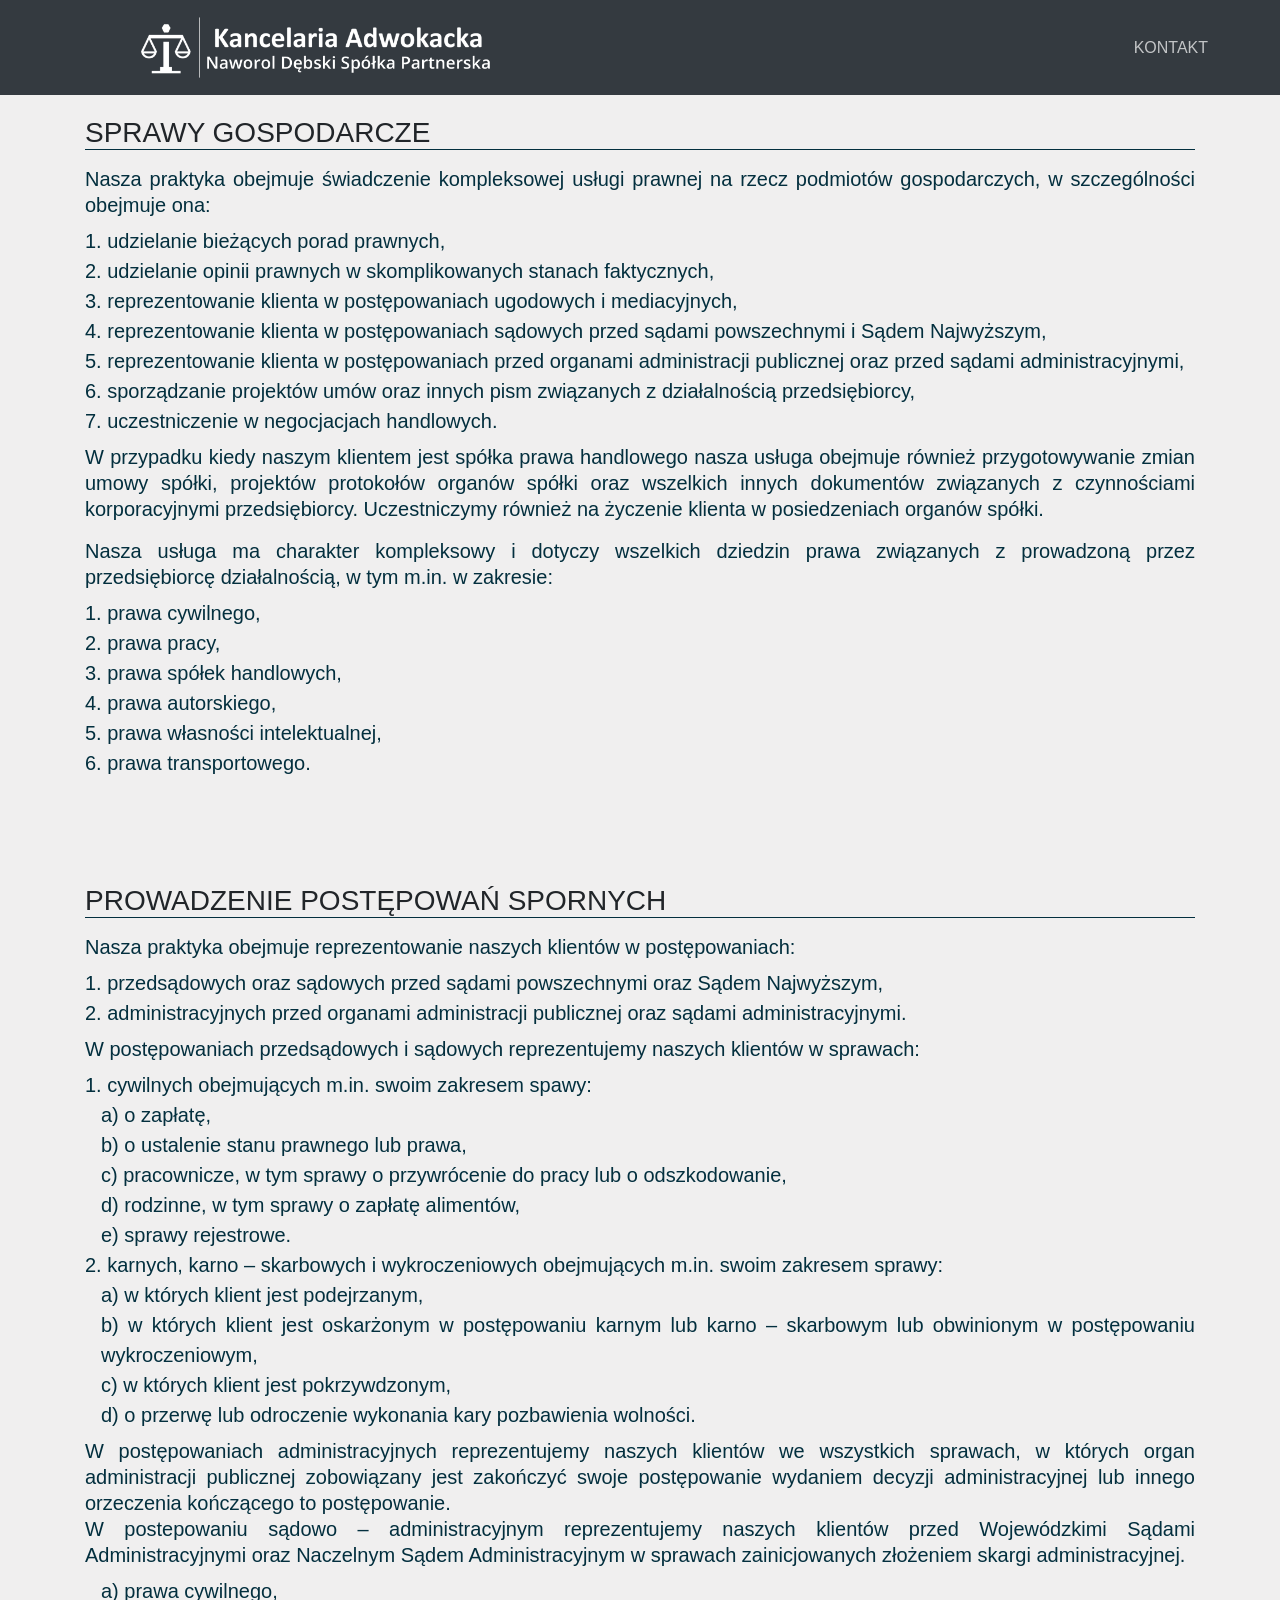
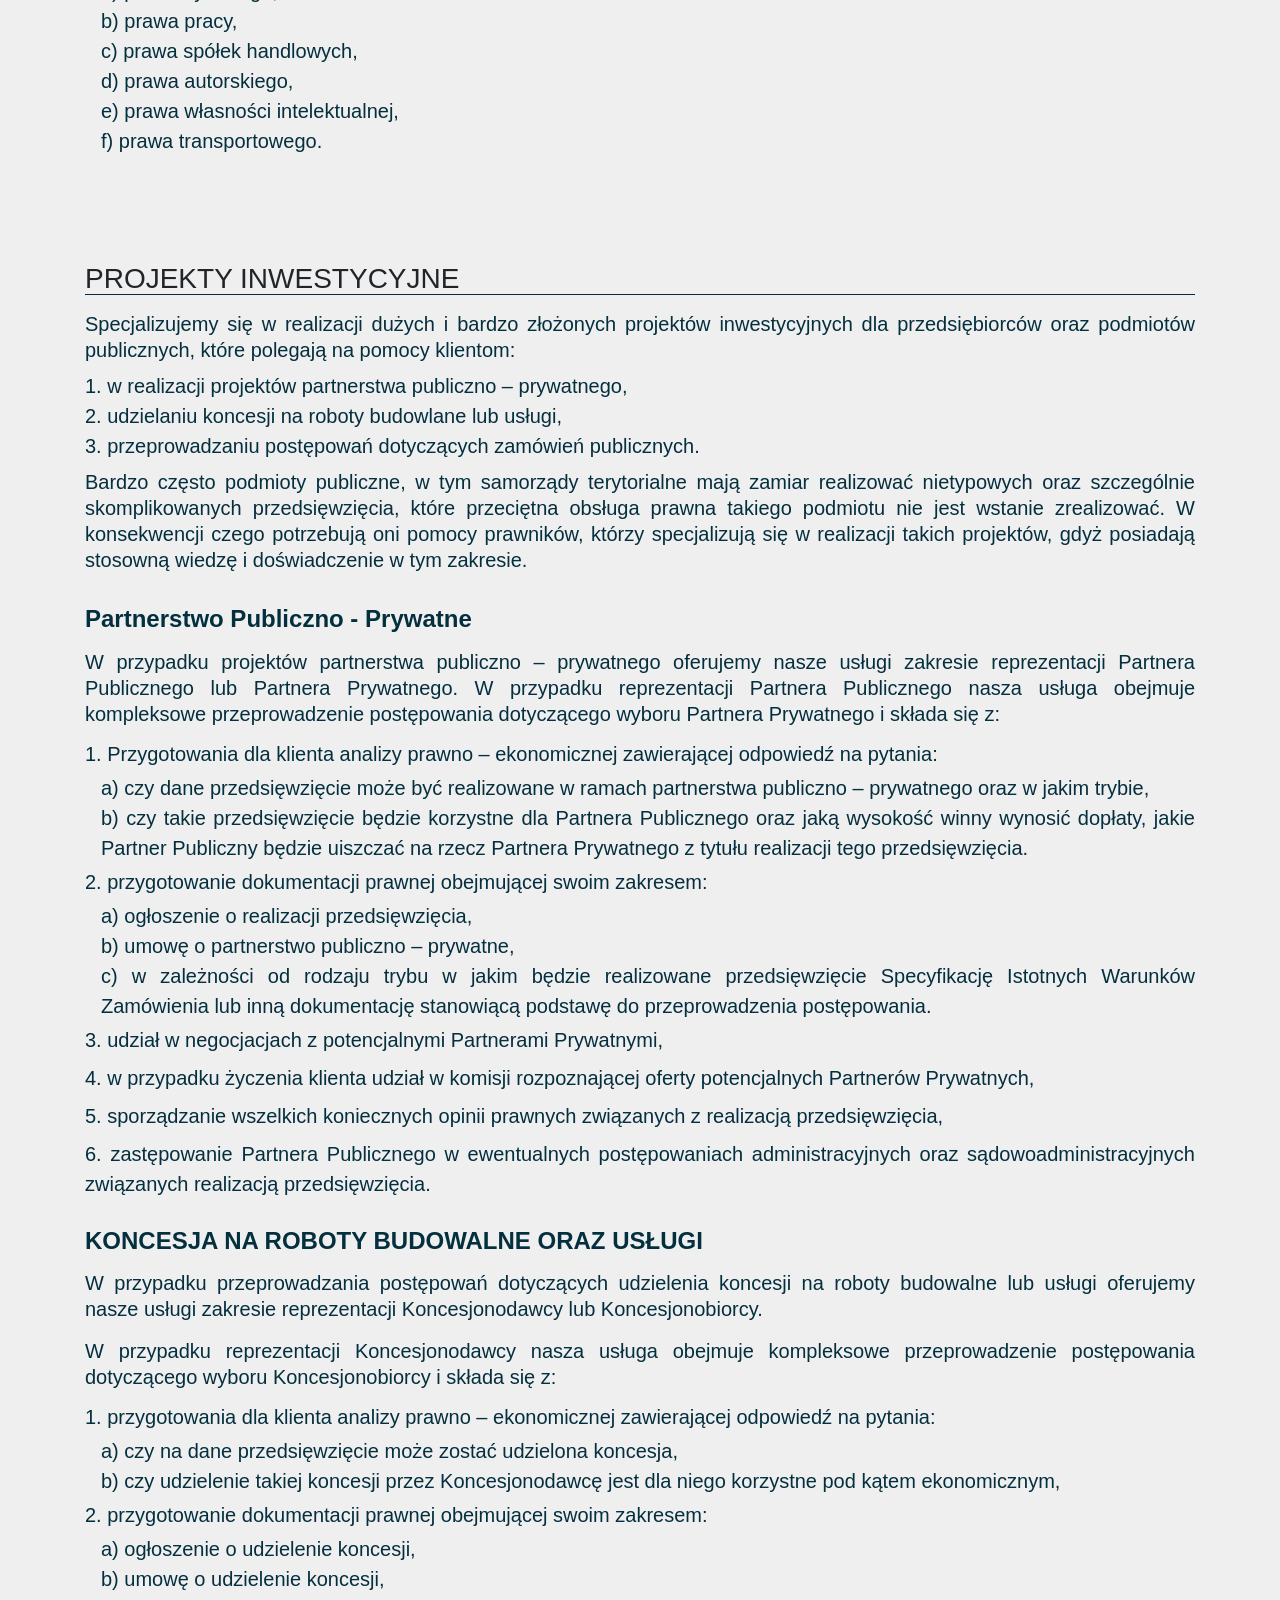
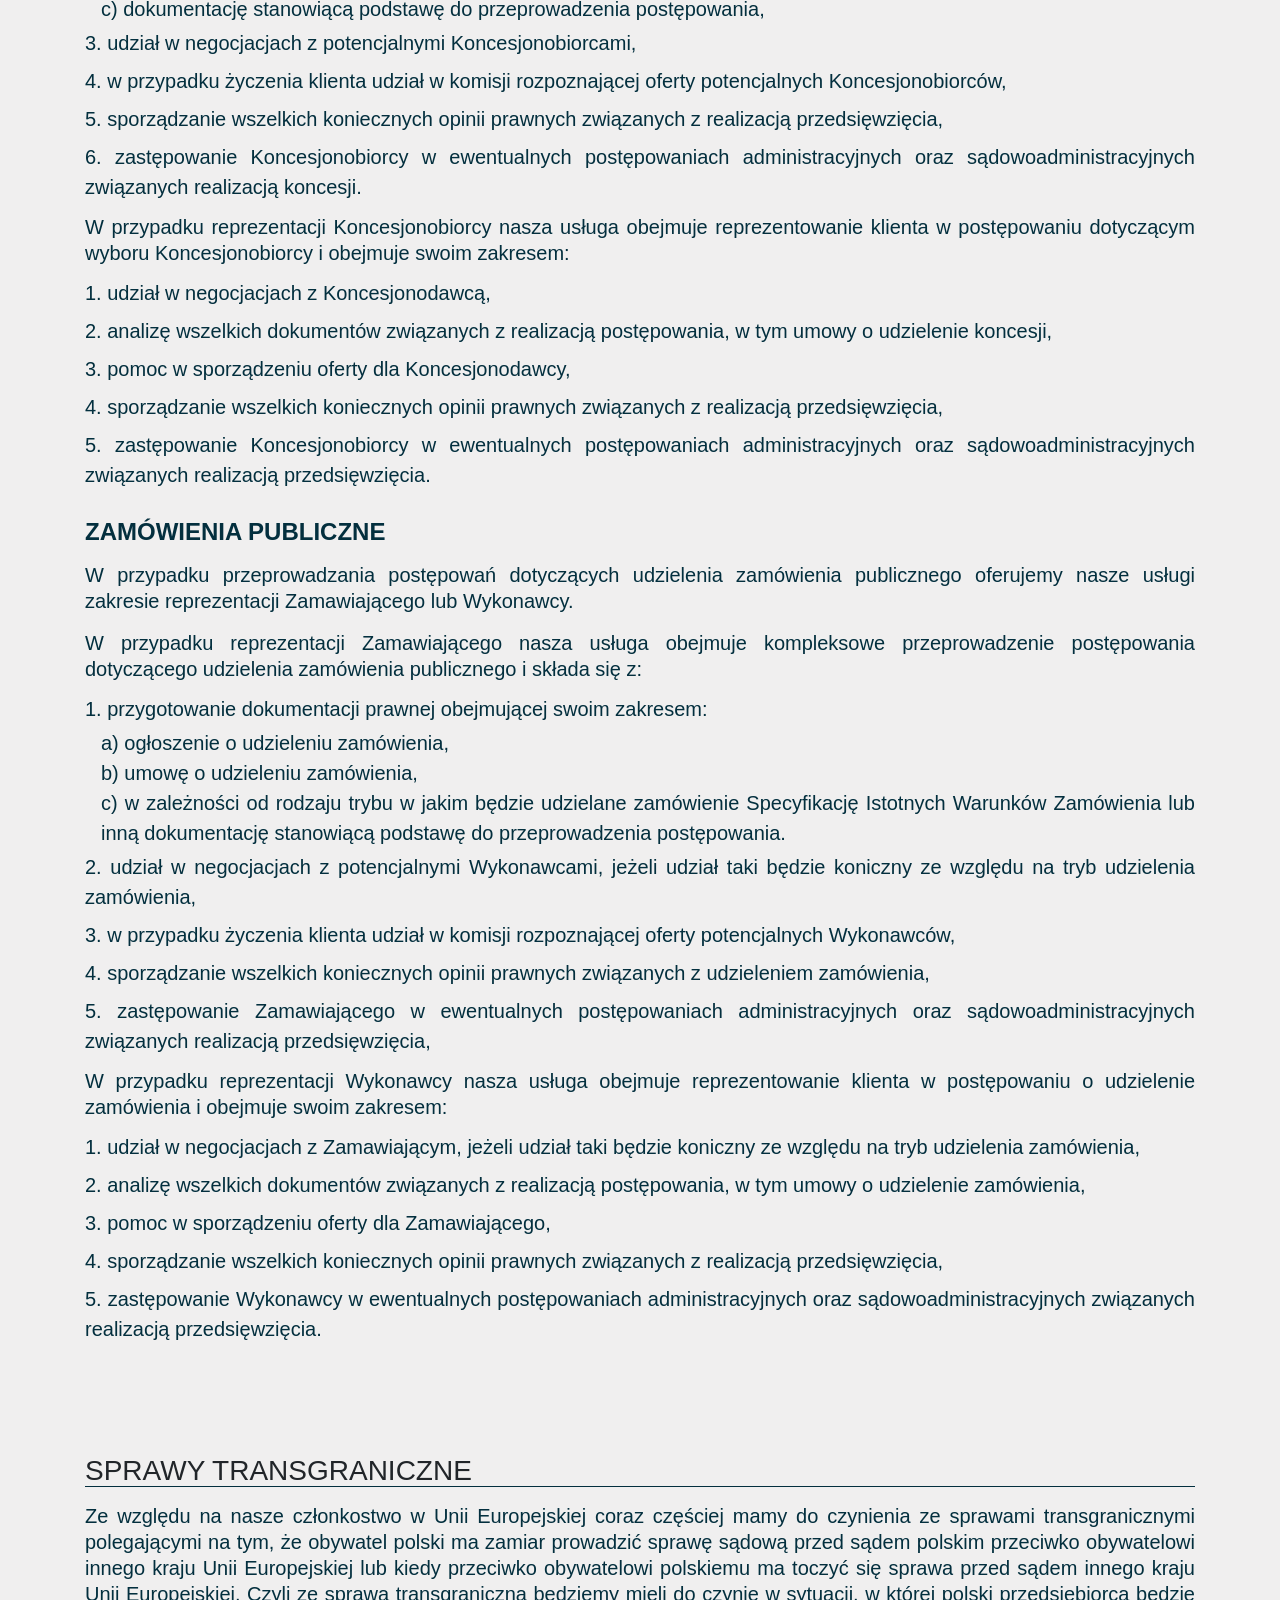
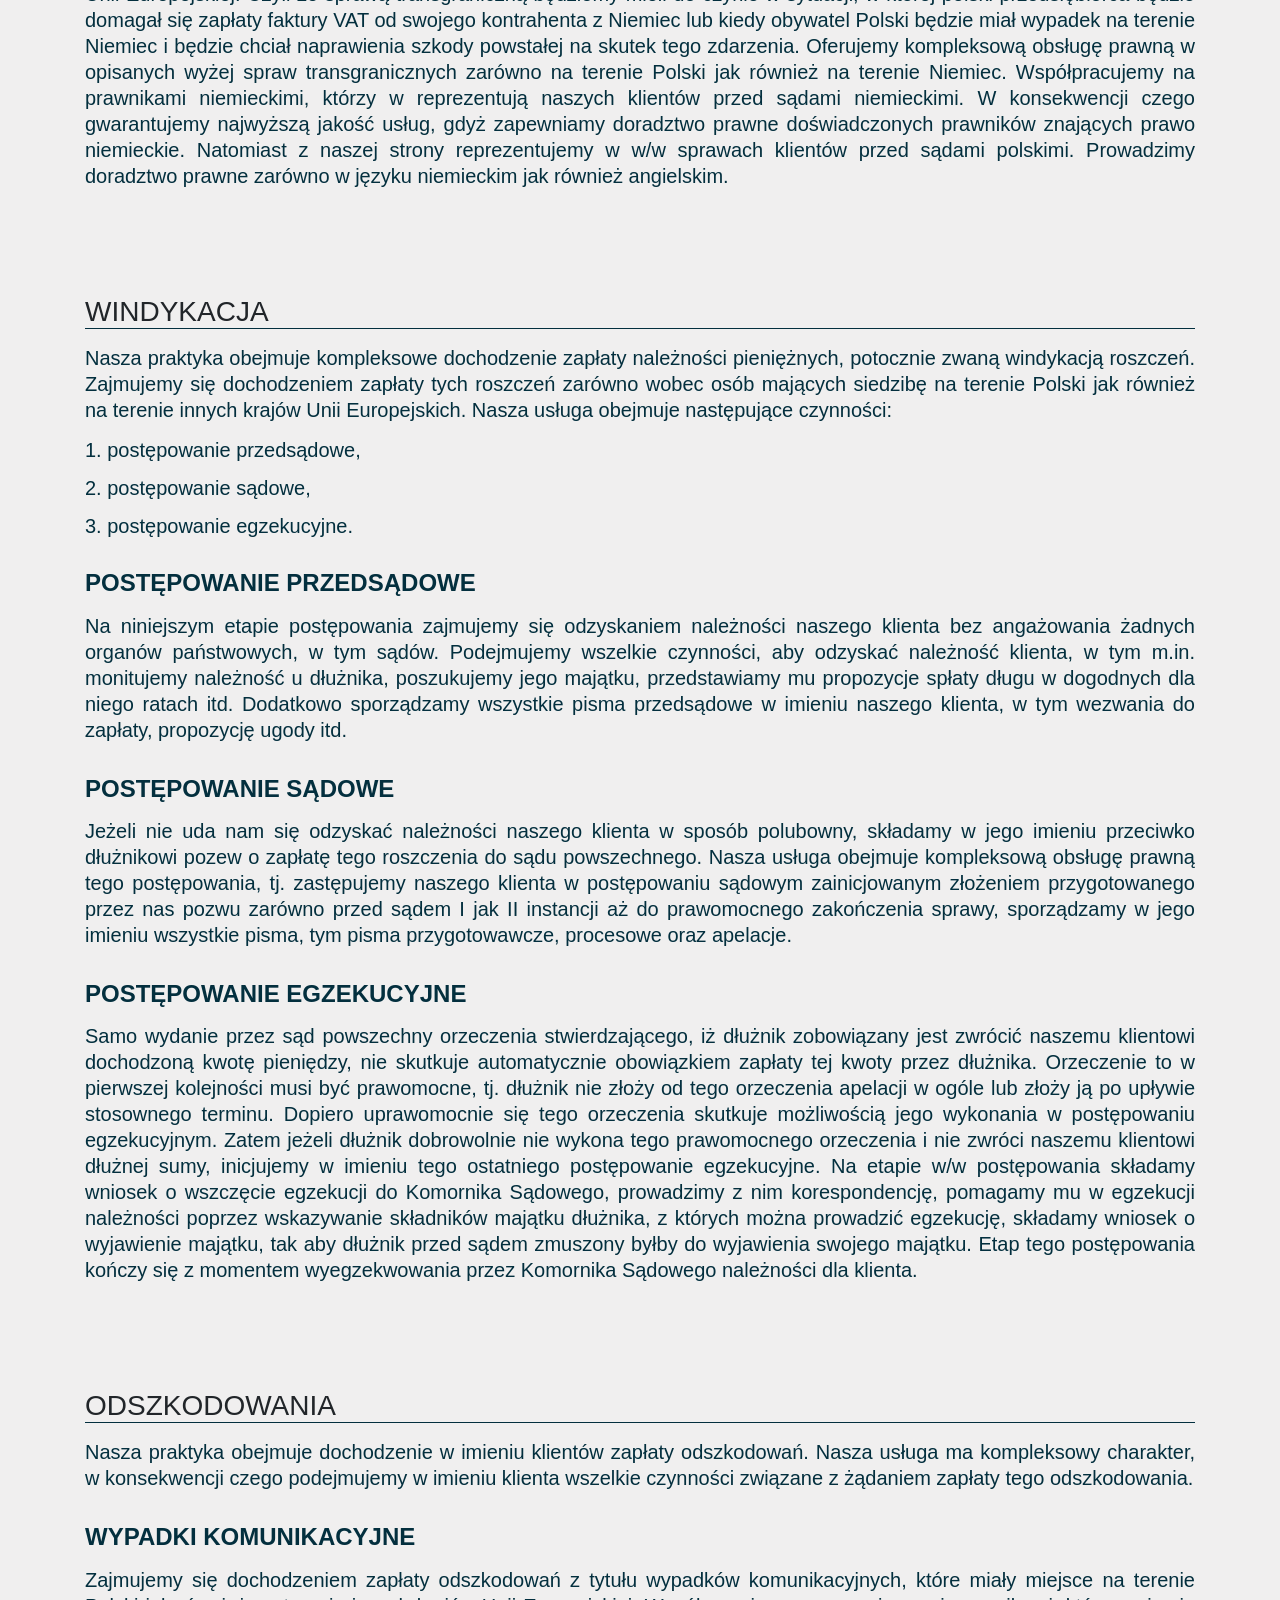
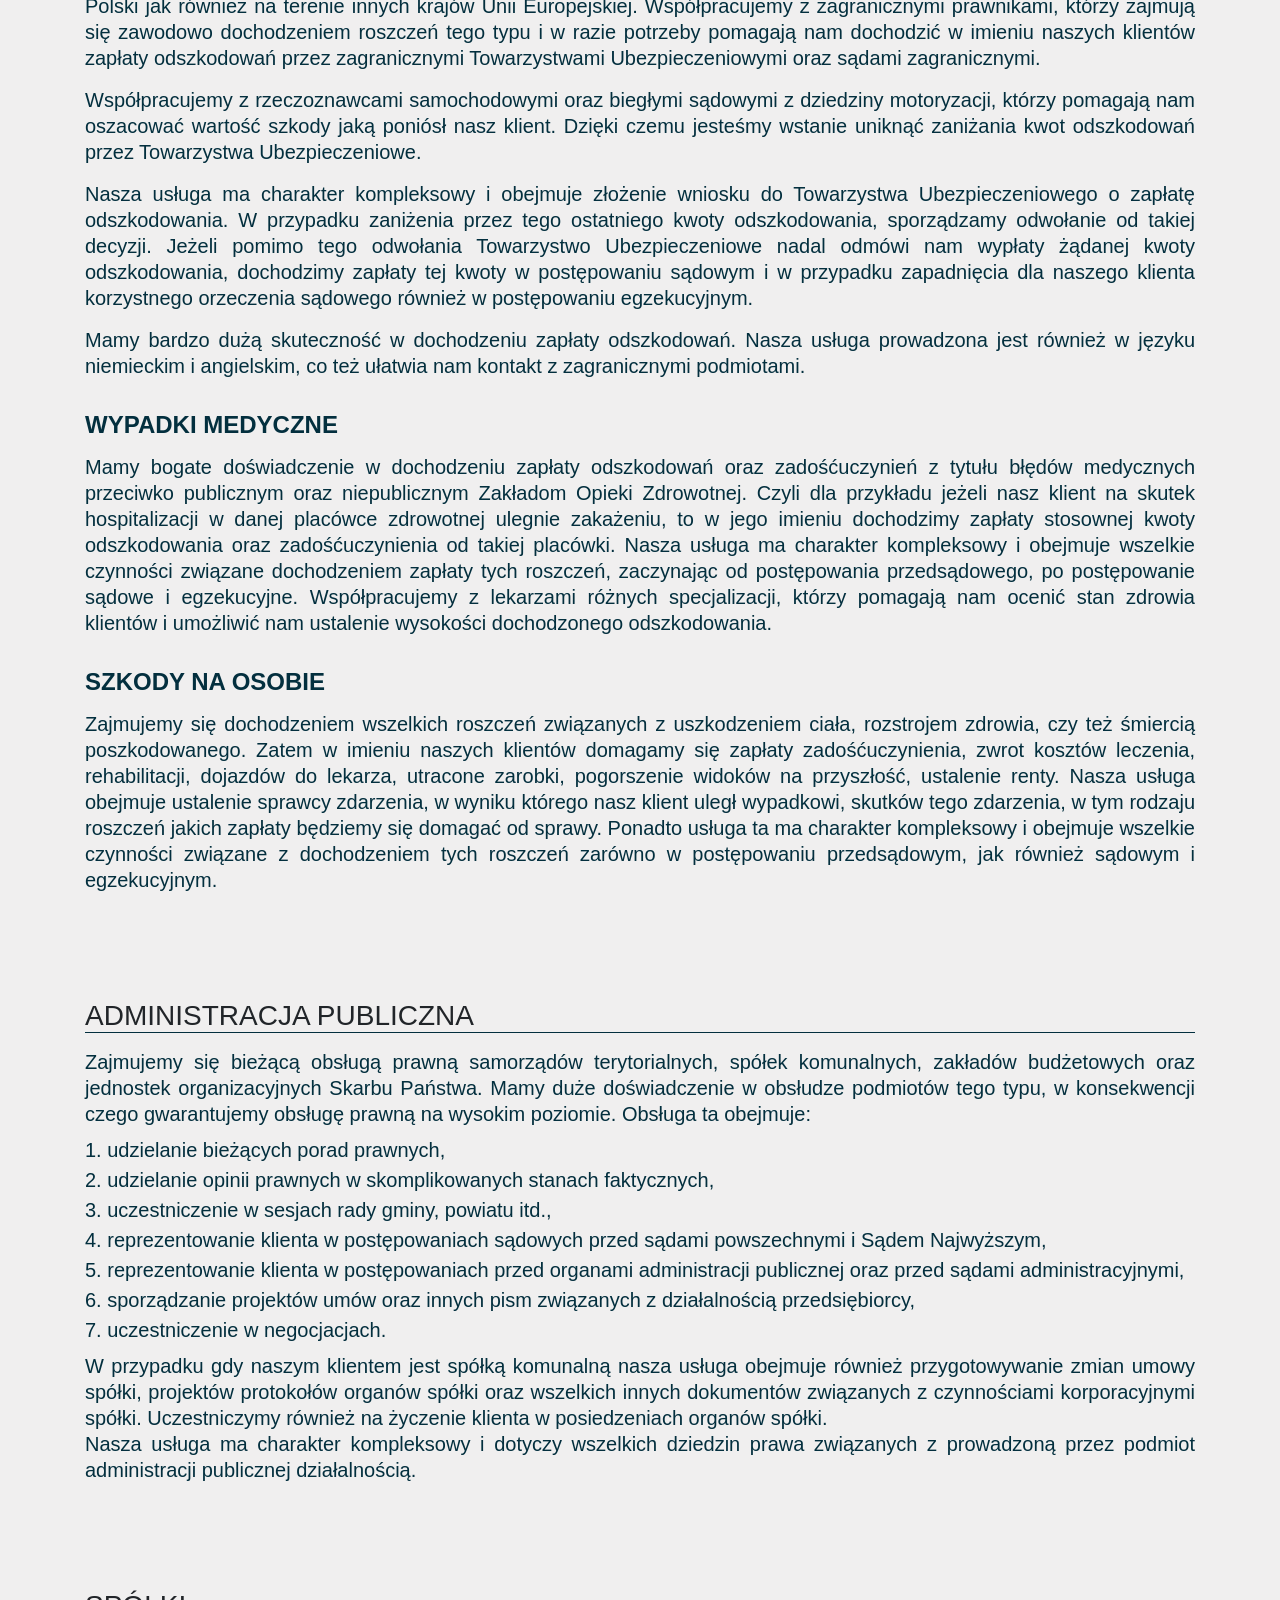
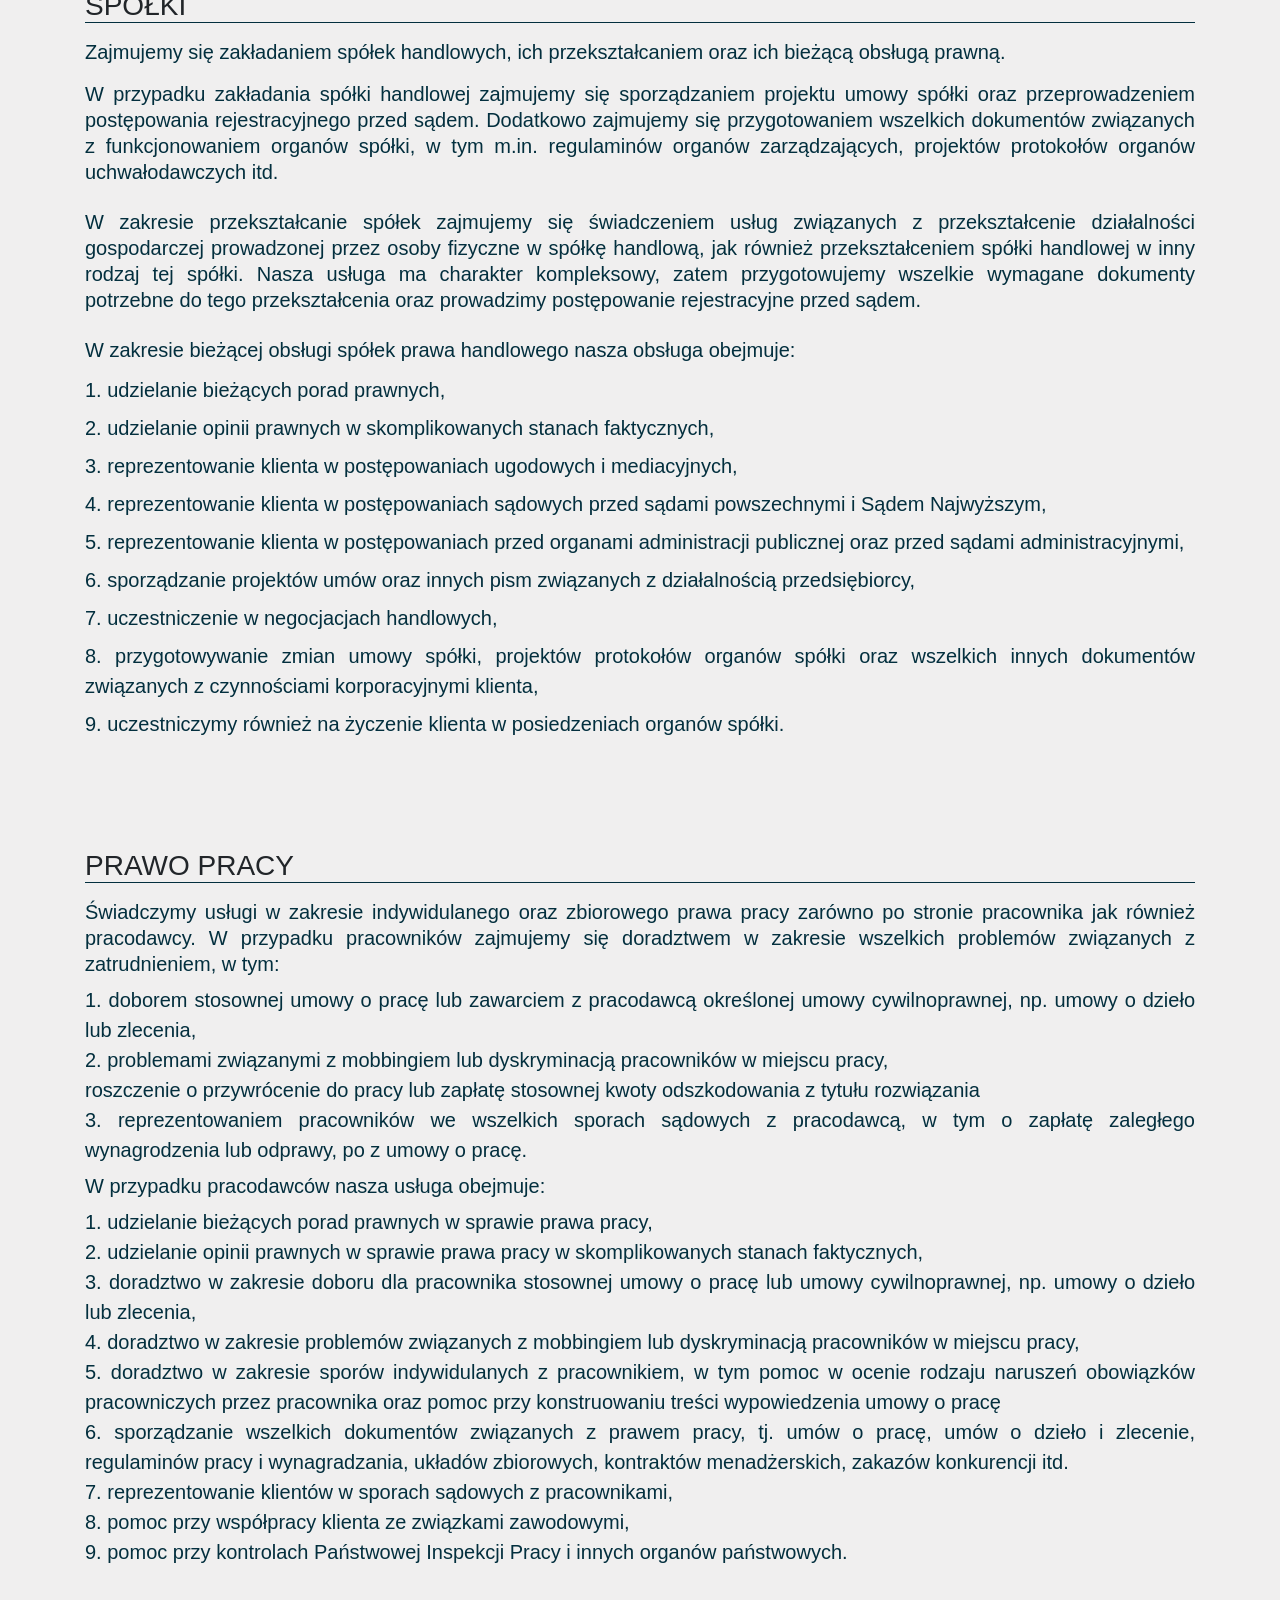
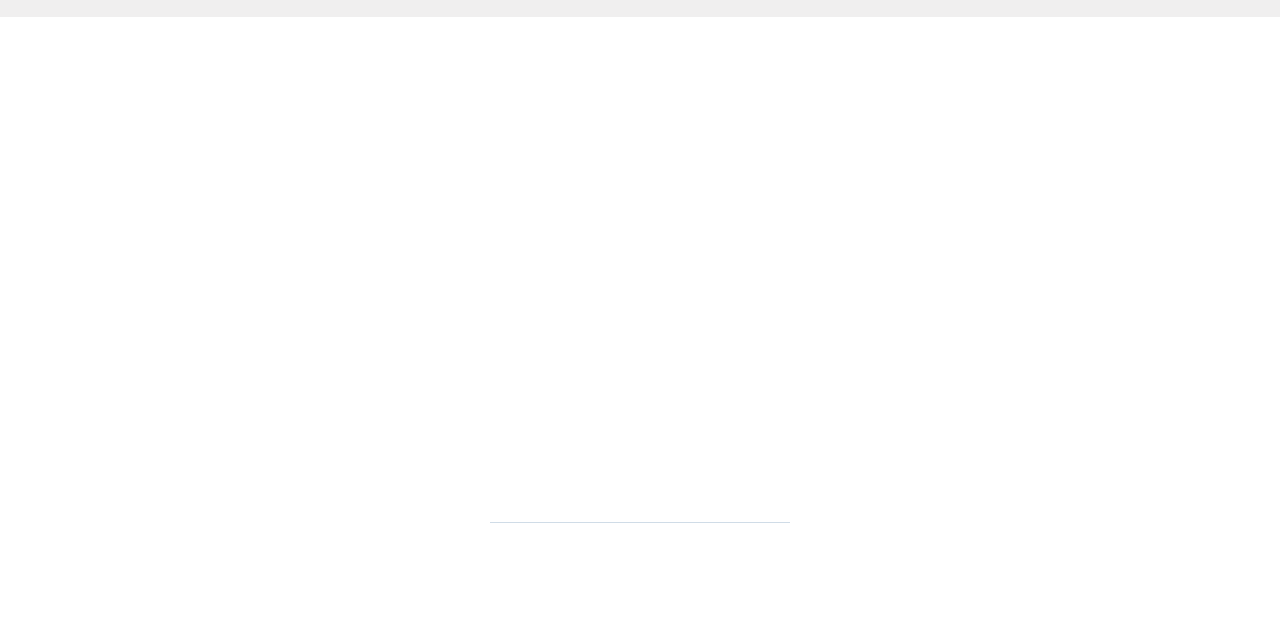
<file: src/services.html>
<!doctype html>
<html lang="en">

<head>
    <meta http-equiv="x-ua-compatible" content="ie=edge">
    <meta name="viewport" content="width=device-width, initial-scale=1.0" />
    <meta charset="UTF-8">
    <link rel="stylesheet" href="css/font-awesome.min.css">
    <link rel="stylesheet" href="css/bootstrap.css">

    <link rel="stylesheet" href="css/services.css">
    <title>Kancelaria adwokacka NAWOROL DĘBSKI I PARTNERZY SPÓŁKA PARTNERSKA, ŚWIADCZONE USŁUGI</title>
</head>

<body>
    <nav id="navBar" class="navbar fixed-top navbar-expand-md navbar-dark bg-dark">
        <a class="navbar-brand" href="index.html"><img src="img/logo.png" width="282,50" height="47" class="d-inline-block align-top" alt="">
        </a>
        <button class="navbar-toggler" type="button" data-toggle="collapse" data-target="#navbarNav" aria-controls="navbarNav" aria-expanded="false" aria-label="Toggle navigation">
                              <span class="navbar-toggler-icon"></span>
                            </button>
        <div class="collapse navbar-collapse justify-content-end" id="navbarNav">
            <ul class="navbar-nav ">
                <li class="nav-item">
                    <a id='navLink' class="nav-link text-white mr-5 smoothScroll effect-underline" href="#footer">KONTAKT</a>
                </li>
            </ul>
        </div>
    </nav>
    <section class="our-services" id="our-services">
        <div class="container">
            <div class="row">
                <div class="col-lg-12">
                    <div id="our-services_gospodarcze" class="our-services_gospodarcze our-services_container">
                        <!-- sprawy gospodarcze -->
                        <h3>Sprawy Gospodarcze</h3>
                        <ul>
                            <h5> Nasza praktyka obejmuje świadczenie kompleksowej usługi prawnej na rzecz podmiotów gospodarczych, w szczególności obejmuje ona: </h5>

                            <li class="our-services_list  ">1. udzielanie bieżących porad prawnych,</li>
                            <li class="our-services_list  ">2. udzielanie opinii prawnych w skomplikowanych stanach faktycznych,</li>
                            <li class="our-services_list  ">3. reprezentowanie klienta w postępowaniach ugodowych i mediacyjnych,</li>
                            <li class="our-services_list  ">4. reprezentowanie klienta w postępowaniach sądowych przed sądami powszechnymi i Sądem Najwyższym,</li>
                            <li class="our-services_list  ">5. reprezentowanie klienta w postępowaniach przed organami administracji publicznej oraz przed sądami administracyjnymi,</li>
                            <li class="our-services_list  ">6. sporządzanie projektów umów oraz innych pism związanych z działalnością przedsiębiorcy,</li>
                            <li class="our-services_list  ">7. uczestniczenie w negocjacjach handlowych.</li>
                            <li class="our-services_list">
                                <h5> W przypadku kiedy naszym klientem jest spółka prawa handlowego nasza usługa obejmuje również przygotowywanie zmian umowy spółki, projektów protokołów organów spółki oraz wszelkich innych dokumentów związanych z czynnościami
                                    korporacyjnymi przedsiębiorcy. Uczestniczymy również na życzenie klienta w posiedzeniach organów spółki.</h5>
                                <h5>Nasza usługa ma charakter kompleksowy i dotyczy wszelkich dziedzin prawa związanych z prowadzoną przez przedsiębiorcę działalnością, w tym m.in. w zakresie:</h5>
                                <li class=" ">1. prawa cywilnego,</li>
                                <li class=" ">2. prawa pracy,</li>
                                <li class=" ">3. prawa spółek handlowych,</li>
                                <li class=" ">4. prawa autorskiego,</li>
                                <li class=" ">5. prawa własności intelektualnej,</li>
                                <li class=" ">6. prawa transportowego.</li>
                            </li>
                        </ul>
                    </div>
                    <!-- prowadzenie postepowań spornych -->
                    <div id="our-services_sporne" class="our-services_sporne our-services_container">
                        <h3>Prowadzenie postępowań spornych</h3>
                        <ul>
                            <h5>Nasza praktyka obejmuje reprezentowanie naszych klientów w postępowaniach: </h5>

                            <li class="our-services_list  ">1. przedsądowych oraz sądowych przed sądami powszechnymi oraz Sądem Najwyższym,</li>
                            <li class="our-services_list  ">2. administracyjnych przed organami administracji publicznej oraz sądami administracyjnymi.</li>

                            <h5>W postępowaniach przedsądowych i sądowych reprezentujemy naszych klientów w sprawach:</h5>
                            <ul class=" ">1. cywilnych obejmujących m.in. swoim zakresem spawy:
                                <li class=" pl-3">a) o zapłatę,</li>
                                <li class=" pl-3">b) o ustalenie stanu prawnego lub prawa,</li>
                                <li class=" pl-3">c) pracownicze, w tym sprawy o przywrócenie do pracy lub o odszkodowanie,</li>
                                <li class=" pl-3">d) rodzinne, w tym sprawy o zapłatę alimentów,</li>
                                <li class=" pl-3">e) sprawy rejestrowe.</li>
                            </ul>
                            <ul class=" ">2. karnych, karno – skarbowych i wykroczeniowych obejmujących m.in. swoim zakresem sprawy:
                                <li class=" pl-3">a) w których klient jest podejrzanym,</li>
                                <li class=" pl-3">b) w których klient jest oskarżonym w postępowaniu karnym lub karno – skarbowym lub obwinionym w postępowaniu wykroczeniowym,</li>
                                <li class=" pl-3">c) w których klient jest pokrzywdzonym,</li>
                                <li class=" pl-3">d) o przerwę lub odroczenie wykonania kary pozbawienia wolności.</li>
                            </ul>

                            <li class="our-services_list">
                                <h5>W postępowaniach administracyjnych reprezentujemy naszych klientów we wszystkich sprawach, w których organ administracji publicznej zobowiązany jest zakończyć swoje postępowanie wydaniem decyzji administracyjnej lub innego
                                    orzeczenia kończącego to postępowanie.<br>W postepowaniu sądowo – administracyjnym reprezentujemy naszych klientów przed Wojewódzkimi Sądami Administracyjnymi oraz Naczelnym Sądem Administracyjnym w sprawach zainicjowanych
                                    złożeniem skargi administracyjnej.</h5>
                            </li>
                            <ul>
                                <li class=" pl-3">a) prawa cywilnego,</li>
                                <li class=" pl-3">b) prawa pracy,</li>
                                <li class=" pl-3">c) prawa spółek handlowych,</li>
                                <li class=" pl-3">d) prawa autorskiego,</li>
                                <li class=" pl-3">e) prawa własności intelektualnej,</li>
                                <li class=" pl-3">f) prawa transportowego.</li>
                            </ul>
                        </ul>
                    </div>
                    <!-- projekty inwestycyjne
                     -->
                    <div id="our-services_projekty" class="our-services_projekty our-services_container">
                        <h3>Projekty Inwestycyjne</h3>
                        <ul>
                            <h5>Specjalizujemy się w realizacji dużych i bardzo złożonych projektów inwestycyjnych dla przedsiębiorców oraz podmiotów publicznych, które polegają na pomocy klientom: </h5>

                            <li class="our-services_list  ">1. w realizacji projektów partnerstwa publiczno – prywatnego, </li>
                            <li class="our-services_list  ">2. udzielaniu koncesji na roboty budowlane lub usługi,</li>
                            <li class="our-services_list  ">3. przeprowadzaniu postępowań dotyczących zamówień publicznych.</li>

                            <h5>
                                Bardzo często podmioty publiczne, w tym samorządy terytorialne mają zamiar realizować nietypowych oraz szczególnie skomplikowanych przedsięwzięcia, które przeciętna obsługa prawna takiego podmiotu nie jest wstanie zrealizować. W konsekwencji czego potrzebują
                                oni pomocy prawników, którzy specjalizują się w realizacji takich projektów, gdyż posiadają stosowną wiedzę i doświadczenie w tym zakresie. </h5>

                            <ul>
                                <h4>Partnerstwo Publiczno - Prywatne</h4>
                                <h5>W przypadku projektów partnerstwa publiczno – prywatnego oferujemy nasze usługi zakresie reprezentacji Partnera Publicznego lub Partnera Prywatnego. W przypadku reprezentacji Partnera Publicznego nasza usługa obejmuje kompleksowe
                                    przeprowadzenie postępowania dotyczącego wyboru Partnera Prywatnego i składa się z:</h5>
                                <ul class=" ">
                                    <p>1. Przygotowania dla klienta analizy prawno – ekonomicznej zawierającej odpowiedź na pytania:</p>
                                    <li class=" pl-3">a) czy dane przedsięwzięcie może być realizowane w ramach partnerstwa publiczno – prywatnego oraz w jakim trybie,</li>
                                    <li class=" pl-3">b) czy takie przedsięwzięcie będzie korzystne dla Partnera Publicznego oraz jaką wysokość winny wynosić dopłaty, jakie Partner Publiczny będzie uiszczać na rzecz Partnera Prywatnego z tytułu realizacji tego przedsięwzięcia.</li>
                                </ul>
                            </ul>


                            <ul class=" ">
                                <p>2. przygotowanie dokumentacji prawnej obejmującej swoim zakresem:</p>

                                <li class=" pl-3">a) ogłoszenie o realizacji przedsięwzięcia,</li>
                                <li class=" pl-3">b) umowę o partnerstwo publiczno – prywatne,</li>
                                <li class=" pl-3">c) w zależności od rodzaju trybu w jakim będzie realizowane przedsięwzięcie Specyfikację Istotnych Warunków Zamówienia lub inną dokumentację stanowiącą podstawę do przeprowadzenia postępowania.</li>
                            </ul>
                            <ul class=" ">
                                <p>3. udział w negocjacjach z potencjalnymi Partnerami Prywatnymi,</p>
                            </ul>
                            <ul class=" ">
                                <p>4. w przypadku życzenia klienta udział w komisji rozpoznającej oferty potencjalnych Partnerów Prywatnych,</p>
                            </ul>
                            <ul class=" ">
                                <p>5. sporządzanie wszelkich koniecznych opinii prawnych związanych z realizacją przedsięwzięcia,</p>
                            </ul>
                            <ul class=" ">
                                <p>6. zastępowanie Partnera Publicznego w ewentualnych postępowaniach administracyjnych oraz sądowoadministracyjnych związanych realizacją przedsięwzięcia.</p>
                            </ul>


                        </ul>

                        <!-- kocesja -->
                        <ul>
                            <h4>KONCESJA NA ROBOTY BUDOWALNE ORAZ USŁUGI</h4>
                            <h5>W przypadku przeprowadzania postępowań dotyczących udzielenia koncesji na roboty budowalne lub usługi oferujemy nasze usługi zakresie reprezentacji Koncesjonodawcy lub Koncesjonobiorcy. </h5>
                            <h5>W przypadku reprezentacji Koncesjonodawcy nasza usługa obejmuje kompleksowe przeprowadzenie postępowania dotyczącego wyboru Koncesjonobiorcy i składa się z: </h5>
                            <ul class=" ">
                                <p>1. przygotowania dla klienta analizy prawno – ekonomicznej zawierającej odpowiedź na pytania:</p>
                                <li class=" pl-3">a) czy na dane przedsięwzięcie może zostać udzielona koncesja,</li>
                                <li class=" pl-3">b) czy udzielenie takiej koncesji przez Koncesjonodawcę jest dla niego korzystne pod kątem ekonomicznym,</li>
                            </ul>
                            <ul class=" ">
                                <p>2. przygotowanie dokumentacji prawnej obejmującej swoim zakresem:</p>
                                <li class=" pl-3">a) ogłoszenie o udzielenie koncesji,</li>
                                <li class=" pl-3">b) umowę o udzielenie koncesji,</li>
                                <li class=" pl-3">c) dokumentację stanowiącą podstawę do przeprowadzenia postępowania,</li>
                            </ul>
                            <ul class=" ">
                                <p>3. udział w negocjacjach z potencjalnymi Koncesjonobiorcami,</p>
                            </ul>
                            <ul class=" ">
                                <p>4. w przypadku życzenia klienta udział w komisji rozpoznającej oferty potencjalnych Koncesjonobiorców,</p>
                            </ul>
                            <ul class=" ">
                                <p>5. sporządzanie wszelkich koniecznych opinii prawnych związanych z realizacją przedsięwzięcia,</p>
                            </ul>
                            <ul class=" ">
                                <p>6. zastępowanie Koncesjonobiorcy w ewentualnych postępowaniach administracyjnych oraz sądowoadministracyjnych związanych realizacją koncesji.</p>
                            </ul>
                        </ul>
                        <!-- w przypadku reprezenctacji -->
                        <ul>

                            <h5>W przypadku reprezentacji Koncesjonobiorcy nasza usługa obejmuje reprezentowanie klienta w postępowaniu dotyczącym wyboru Koncesjonobiorcy i obejmuje swoim zakresem:</h5>

                            <ul class=" ">
                                <p>1. udział w negocjacjach z Koncesjonodawcą,</p>
                            </ul>
                            <ul class=" ">
                                <p>2. analizę wszelkich dokumentów związanych z realizacją postępowania, w tym umowy o udzielenie koncesji,</p>
                            </ul>
                            <ul class=" ">
                                <p>3. pomoc w sporządzeniu oferty dla Koncesjonodawcy,</p>
                            </ul>
                            <ul class=" ">
                                <p>4. sporządzanie wszelkich koniecznych opinii prawnych związanych z realizacją przedsięwzięcia,</p>
                            </ul>
                            <ul class=" ">
                                <p>5. zastępowanie Koncesjonobiorcy w ewentualnych postępowaniach administracyjnych oraz sądowoadministracyjnych związanych realizacją przedsięwzięcia.</p>
                            </ul>

                        </ul>
                        <!-- zamowienia publiczne -->
                        <ul>
                            <h4>ZAMÓWIENIA PUBLICZNE</h4>
                            <h5>W przypadku przeprowadzania postępowań dotyczących udzielenia zamówienia publicznego oferujemy nasze usługi zakresie reprezentacji Zamawiającego lub Wykonawcy.</h5>
                            <h5>W przypadku reprezentacji Zamawiającego nasza usługa obejmuje kompleksowe przeprowadzenie postępowania dotyczącego udzielenia zamówienia publicznego i składa się z: </h5>
                            <ul class=" ">
                                <p>1. przygotowanie dokumentacji prawnej obejmującej swoim zakresem:</p>
                                <li class=" pl-3">a) ogłoszenie o udzieleniu zamówienia,</li>
                                <li class=" pl-3">b) umowę o udzieleniu zamówienia,</li>
                                <li class=" pl-3">c) w zależności od rodzaju trybu w jakim będzie udzielane zamówienie Specyfikację Istotnych Warunków Zamówienia lub inną dokumentację stanowiącą podstawę do przeprowadzenia postępowania.</li>
                            </ul>
                            <ul class=" ">
                                <p>2. udział w negocjacjach z potencjalnymi Wykonawcami, jeżeli udział taki będzie koniczny ze względu na tryb udzielenia zamówienia,</p>

                            </ul>
                            <ul class=" ">
                                <p>3. w przypadku życzenia klienta udział w komisji rozpoznającej oferty potencjalnych Wykonawców,</p>
                            </ul>
                            <ul class=" ">
                                <p>4. sporządzanie wszelkich koniecznych opinii prawnych związanych z udzieleniem zamówienia,</p>
                            </ul>
                            <ul class=" ">
                                <p>5. zastępowanie Zamawiającego w ewentualnych postępowaniach administracyjnych oraz sądowoadministracyjnych związanych realizacją przedsięwzięcia,</p>
                            </ul>
                            <h5>W przypadku reprezentacji Wykonawcy nasza usługa obejmuje reprezentowanie klienta w postępowaniu o udzielenie zamówienia i obejmuje swoim zakresem:</h5>
                            <ul class=" ">
                                <p>1. udział w negocjacjach z Zamawiającym, jeżeli udział taki będzie koniczny ze względu na tryb udzielenia zamówienia,</p>
                            </ul>
                            <ul class=" ">
                                <p>2. analizę wszelkich dokumentów związanych z realizacją postępowania, w tym umowy o udzielenie zamówienia,</p>
                            </ul>
                            <ul class=" ">
                                <p>3. pomoc w sporządzeniu oferty dla Zamawiającego,</p>
                            </ul>
                            <ul class=" ">
                                <p>4. sporządzanie wszelkich koniecznych opinii prawnych związanych z realizacją przedsięwzięcia,</p>
                            </ul>
                            <ul class=" ">
                                <p>5. zastępowanie Wykonawcy w ewentualnych postępowaniach administracyjnych oraz sądowoadministracyjnych związanych realizacją przedsięwzięcia.</p>
                            </ul>
                        </ul>
                        </ul>
                    </div>
                    <div id="our-services_transgraniczne" class="our-services_transgraniczne our-services_container">
                        <!-- sprawy gospodarcze -->
                        <h3>SPRAWY TRANSGRANICZNE</h3>
                        <ul>
                            <h5> Ze względu na nasze członkostwo w Unii Europejskiej coraz częściej mamy do czynienia ze sprawami transgranicznymi polegającymi na tym, że obywatel polski ma zamiar prowadzić sprawę sądową przed sądem polskim przeciwko obywatelowi
                                innego kraju Unii Europejskiej lub kiedy przeciwko obywatelowi polskiemu ma toczyć się sprawa przed sądem innego kraju Unii Europejskiej. Czyli ze sprawą transgraniczną będziemy mieli do czynie w sytuacji, w której polski
                                przedsiębiorca będzie domagał się zapłaty faktury VAT od swojego kontrahenta z Niemiec lub kiedy obywatel Polski będzie miał wypadek na terenie Niemiec i będzie chciał naprawienia szkody powstałej na skutek tego zdarzenia.
                                Oferujemy kompleksową obsługę prawną w opisanych wyżej spraw transgranicznych zarówno na terenie Polski jak również na terenie Niemiec. Współpracujemy na prawnikami niemieckimi, którzy w reprezentują naszych klientów przed
                                sądami niemieckimi. W konsekwencji czego gwarantujemy najwyższą jakość usług, gdyż zapewniamy doradztwo prawne doświadczonych prawników znających prawo niemieckie. Natomiast z naszej strony reprezentujemy w w/w sprawach
                                klientów przed sądami polskimi. Prowadzimy doradztwo prawne zarówno w języku niemieckim jak również angielskim. </h5>
                        </ul>
                    </div>
                    <div id="our-services_windykacja" class="our-services_windykacja our-services_container">
                        <!-- sprawy gospodarcze -->
                        <h3>Windykacja</h3>
                        <ul>
                            <h5>Nasza praktyka obejmuje kompleksowe dochodzenie zapłaty należności pieniężnych, potocznie zwaną windykacją roszczeń. Zajmujemy się dochodzeniem zapłaty tych roszczeń zarówno wobec osób mających siedzibę na terenie Polski jak
                                również na terenie innych krajów Unii Europejskich. Nasza usługa obejmuje następujące czynności: </h5>
                            <ul class=" ">
                                <p>1. postępowanie przedsądowe,</p>
                            </ul>
                            <ul class=" ">
                                <p>2. postępowanie sądowe,</p>
                            </ul>
                            <ul class=" ">
                                <p>3. postępowanie egzekucyjne.</p>
                            </ul>
                        </ul>
                        <ul>
                            <h4>POSTĘPOWANIE PRZEDSĄDOWE
                            </h4>
                            <h5>Na niniejszym etapie postępowania zajmujemy się odzyskaniem należności naszego klienta bez angażowania żadnych organów państwowych, w tym sądów. Podejmujemy wszelkie czynności, aby odzyskać należność klienta, w tym m.in. monitujemy
                                należność u dłużnika, poszukujemy jego majątku, przedstawiamy mu propozycje spłaty długu w dogodnych dla niego ratach itd. Dodatkowo sporządzamy wszystkie pisma przedsądowe w imieniu naszego klienta, w tym wezwania do zapłaty,
                                propozycję ugody itd. </h5>
                        </ul>
                        <ul>
                            <h4>POSTĘPOWANIE SĄDOWE
                            </h4>
                            <h5>Jeżeli nie uda nam się odzyskać należności naszego klienta w sposób polubowny, składamy w jego imieniu przeciwko dłużnikowi pozew o zapłatę tego roszczenia do sądu powszechnego. Nasza usługa obejmuje kompleksową obsługę prawną
                                tego postępowania, tj. zastępujemy naszego klienta w postępowaniu sądowym zainicjowanym złożeniem przygotowanego przez nas pozwu zarówno przed sądem I jak II instancji aż do prawomocnego zakończenia sprawy, sporządzamy
                                w jego imieniu wszystkie pisma, tym pisma przygotowawcze, procesowe oraz apelacje. </h5>
                        </ul>
                        <ul>
                            <h4>POSTĘPOWANIE EGZEKUCYJNE
                            </h4>
                            <h5>Samo wydanie przez sąd powszechny orzeczenia stwierdzającego, iż dłużnik zobowiązany jest zwrócić naszemu klientowi dochodzoną kwotę pieniędzy, nie skutkuje automatycznie obowiązkiem zapłaty tej kwoty przez dłużnika. Orzeczenie
                                to w pierwszej kolejności musi być prawomocne, tj. dłużnik nie złoży od tego orzeczenia apelacji w ogóle lub złoży ją po upływie stosownego terminu. Dopiero uprawomocnie się tego orzeczenia skutkuje możliwością jego wykonania
                                w postępowaniu egzekucyjnym. Zatem jeżeli dłużnik dobrowolnie nie wykona tego prawomocnego orzeczenia i nie zwróci naszemu klientowi dłużnej sumy, inicjujemy w imieniu tego ostatniego postępowanie egzekucyjne. Na etapie
                                w/w postępowania składamy wniosek o wszczęcie egzekucji do Komornika Sądowego, prowadzimy z nim korespondencję, pomagamy mu w egzekucji należności poprzez wskazywanie składników majątku dłużnika, z których można prowadzić
                                egzekucję, składamy wniosek o wyjawienie majątku, tak aby dłużnik przed sądem zmuszony byłby do wyjawienia swojego majątku. Etap tego postępowania kończy się z momentem wyegzekwowania przez Komornika Sądowego należności
                                dla klienta. </h5>
                        </ul>
                    </div>
                    <!-- odszkodowania -->
                    <div id="our-services_odszkodowania" class="our-services_odszkodowania our-services_container">
                        <h3>ODSZKODOWANIA</h3>
                        <ul>
                            <h5>Nasza praktyka obejmuje dochodzenie w imieniu klientów zapłaty odszkodowań. Nasza usługa ma kompleksowy charakter, w konsekwencji czego podejmujemy w imieniu klienta wszelkie czynności związane z żądaniem zapłaty tego odszkodowania.
                            </h5>
                            <ul>
                                <h4>WYPADKI KOMUNIKACYJNE</h4>
                                <h5>Zajmujemy się dochodzeniem zapłaty odszkodowań z tytułu wypadków komunikacyjnych, które miały miejsce na terenie Polski jak również na terenie innych krajów Unii Europejskiej. Współpracujemy z zagranicznymi prawnikami,
                                    którzy zajmują się zawodowo dochodzeniem roszczeń tego typu i w razie potrzeby pomagają nam dochodzić w imieniu naszych klientów zapłaty odszkodowań przez zagranicznymi Towarzystwami Ubezpieczeniowymi oraz sądami zagranicznymi.
                                </h5>
                                <h5>Współpracujemy z rzeczoznawcami samochodowymi oraz biegłymi sądowymi z dziedziny motoryzacji, którzy pomagają nam oszacować wartość szkody jaką poniósł nasz klient. Dzięki czemu jesteśmy wstanie uniknąć zaniżania kwot odszkodowań
                                    przez Towarzystwa Ubezpieczeniowe.</h5>
                                <h5>Nasza usługa ma charakter kompleksowy i obejmuje złożenie wniosku do Towarzystwa Ubezpieczeniowego o zapłatę odszkodowania. W przypadku zaniżenia przez tego ostatniego kwoty odszkodowania, sporządzamy odwołanie od takiej
                                    decyzji. Jeżeli pomimo tego odwołania Towarzystwo Ubezpieczeniowe nadal odmówi nam wypłaty żądanej kwoty odszkodowania, dochodzimy zapłaty tej kwoty w postępowaniu sądowym i w przypadku zapadnięcia dla naszego klienta
                                    korzystnego orzeczenia sądowego również w postępowaniu egzekucyjnym.</h5>
                                <h5>Mamy bardzo dużą skuteczność w dochodzeniu zapłaty odszkodowań. Nasza usługa prowadzona jest również w języku niemieckim i angielskim, co też ułatwia nam kontakt z zagranicznymi podmiotami.</h5>
                            </ul>
                            <ul>
                                <h4>WYPADKI MEDYCZNE</h4>
                                <h5>Mamy bogate doświadczenie w dochodzeniu zapłaty odszkodowań oraz zadośćuczynień z tytułu błędów medycznych przeciwko publicznym oraz niepublicznym Zakładom Opieki Zdrowotnej. Czyli dla przykładu jeżeli nasz klient na skutek
                                    hospitalizacji w danej placówce zdrowotnej ulegnie zakażeniu, to w jego imieniu dochodzimy zapłaty stosownej kwoty odszkodowania oraz zadośćuczynienia od takiej placówki. Nasza usługa ma charakter kompleksowy i obejmuje
                                    wszelkie czynności związane dochodzeniem zapłaty tych roszczeń, zaczynając od postępowania przedsądowego, po postępowanie sądowe i egzekucyjne. Współpracujemy z lekarzami różnych specjalizacji, którzy pomagają nam ocenić
                                    stan zdrowia klientów i umożliwić nam ustalenie wysokości dochodzonego odszkodowania. </h5>
                            </ul>
                            <ul>
                                <h4>SZKODY NA OSOBIE</h4>
                                <h5>Zajmujemy się dochodzeniem wszelkich roszczeń związanych z uszkodzeniem ciała, rozstrojem zdrowia, czy też śmiercią poszkodowanego. Zatem w imieniu naszych klientów domagamy się zapłaty zadośćuczynienia, zwrot kosztów leczenia,
                                    rehabilitacji, dojazdów do lekarza, utracone zarobki, pogorszenie widoków na przyszłość, ustalenie renty. Nasza usługa obejmuje ustalenie sprawcy zdarzenia, w wyniku którego nasz klient uległ wypadkowi, skutków tego
                                    zdarzenia, w tym rodzaju roszczeń jakich zapłaty będziemy się domagać od sprawy. Ponadto usługa ta ma charakter kompleksowy i obejmuje wszelkie czynności związane z dochodzeniem tych roszczeń zarówno w postępowaniu
                                    przedsądowym, jak również sądowym i egzekucyjnym. </h5>
                            </ul>

                        </ul>
                    </div>
                    <!-- administracja publiczna -->
                    <div id="our-services_administracja" class="our-services_administracja our-services_container">
                        <h3>ADMINISTRACJA PUBLICZNA</h3>
                        <ul>
                            <h5>Zajmujemy się bieżącą obsługą prawną samorządów terytorialnych, spółek komunalnych, zakładów budżetowych oraz jednostek organizacyjnych Skarbu Państwa. Mamy duże doświadczenie w obsłudze podmiotów tego typu, w konsekwencji
                                czego gwarantujemy obsługę prawną na wysokim poziomie. Obsługa ta obejmuje:
                            </h5>
                            <li class=" ">1. udzielanie bieżących porad prawnych,</li>
                            <li class=" ">2. udzielanie opinii prawnych w skomplikowanych stanach faktycznych,</li>
                            <li class=" ">3. uczestniczenie w sesjach rady gminy, powiatu itd.,</li>
                            <li class=" ">4. reprezentowanie klienta w postępowaniach sądowych przed sądami powszechnymi i Sądem Najwyższym,</li>
                            <li class=" ">5. reprezentowanie klienta w postępowaniach przed organami administracji publicznej oraz przed sądami administracyjnymi,</li>
                            <li class=" ">6. sporządzanie projektów umów oraz innych pism związanych z działalnością przedsiębiorcy,</li>
                            <li class=" ">7. uczestniczenie w negocjacjach.</li>
                            <h5>W przypadku gdy naszym klientem jest spółką komunalną nasza usługa obejmuje również przygotowywanie zmian umowy spółki, projektów protokołów organów spółki oraz wszelkich innych dokumentów związanych z czynnościami korporacyjnymi
                                spółki. Uczestniczymy również na życzenie klienta w posiedzeniach organów spółki.<br> Nasza usługa ma charakter kompleksowy i dotyczy wszelkich dziedzin prawa związanych z prowadzoną przez podmiot administracji publicznej
                                działalnością.
                            </h5>

                        </ul>
                    </div>
                    <div id="our-services_spolki" class="our-services_spolki our-services_container">
                        <h3>SPÓŁKI</h3>
                        <ul>
                            <h5>Zajmujemy się zakładaniem spółek handlowych, ich przekształcaniem oraz ich bieżącą obsługą prawną.
                            </h5>
                            <h5>W przypadku zakładania spółki handlowej zajmujemy się sporządzaniem projektu umowy spółki oraz przeprowadzeniem postępowania rejestracyjnego przed sądem. Dodatkowo zajmujemy się przygotowaniem wszelkich dokumentów związanych
                                z funkcjonowaniem organów spółki, w tym m.in. regulaminów organów zarządzających, projektów protokołów organów uchwałodawczych itd.</P>
                                <h5>W zakresie przekształcanie spółek zajmujemy się świadczeniem usług związanych z przekształcenie działalności gospodarczej prowadzonej przez osoby fizyczne w spółkę handlową, jak również przekształceniem spółki handlowej
                                    w inny rodzaj tej spółki. Nasza usługa ma charakter kompleksowy, zatem przygotowujemy wszelkie wymagane dokumenty potrzebne do tego przekształcenia oraz prowadzimy postępowanie rejestracyjne przed sądem.</p>
                                    <h5>W zakresie bieżącej obsługi spółek prawa handlowego nasza obsługa obejmuje:</h5>
                                    <ul class=" ">
                                        <p>1. udzielanie bieżących porad prawnych,</p>
                                    </ul>
                                    <ul class=" ">
                                        <p>2. udzielanie opinii prawnych w skomplikowanych stanach faktycznych,</p>
                                    </ul>
                                    <ul class=" ">
                                        <p>3. reprezentowanie klienta w postępowaniach ugodowych i mediacyjnych,</p>
                                    </ul>
                                    <ul class=" ">
                                        <p>4. reprezentowanie klienta w postępowaniach sądowych przed sądami powszechnymi i Sądem Najwyższym,</p>
                                    </ul>
                                    <ul class=" ">
                                        <p>5. reprezentowanie klienta w postępowaniach przed organami administracji publicznej oraz przed sądami administracyjnymi,</p>
                                    </ul>
                                    <ul class=" ">
                                        <p>6. sporządzanie projektów umów oraz innych pism związanych z działalnością przedsiębiorcy,</p>
                                    </ul>
                                    <ul class=" ">
                                        <p>7. uczestniczenie w negocjacjach handlowych,</p>
                                    </ul>
                                    <ul class=" ">
                                        <p>8. przygotowywanie zmian umowy spółki, projektów protokołów organów spółki oraz wszelkich innych dokumentów związanych z czynnościami korporacyjnymi klienta,</p>
                                    </ul>
                                    <ul class=" ">
                                        <p>9. uczestniczymy również na życzenie klienta w posiedzeniach organów spółki.</p>
                                    </ul>
                        </ul>
                    </div>
                    <!-- prawo pracy -->
                    <div id="our-services_praca" class="our-services_praca our-services_container">
                        <h3>PRAWO PRACY</h3>
                        <ul>
                            <h5>Świadczymy usługi w zakresie indywidulanego oraz zbiorowego prawa pracy zarówno po stronie pracownika jak również pracodawcy. W przypadku pracowników zajmujemy się doradztwem w zakresie wszelkich problemów związanych z zatrudnieniem,
                                w tym:
                            </h5>
                            <li class=" ">1. doborem stosownej umowy o pracę lub zawarciem z pracodawcą określonej umowy cywilnoprawnej, np. umowy o dzieło lub zlecenia,</li>
                            <li class=" ">2. problemami związanymi z mobbingiem lub dyskryminacją pracowników w miejscu pracy,</li>
                            roszczenie o przywrócenie do pracy lub zapłatę stosownej kwoty odszkodowania z tytułu rozwiązania
                            <li class=" ">3. reprezentowaniem pracowników we wszelkich sporach sądowych z pracodawcą, w tym o zapłatę zaległego wynagrodzenia lub odprawy, po z umowy o pracę.</li>
                            <h5>W przypadku pracodawców nasza usługa obejmuje:</h5>
                            <li class=" ">1. udzielanie bieżących porad prawnych w sprawie prawa pracy,</li>
                            <li class=" ">2. udzielanie opinii prawnych w sprawie prawa pracy w skomplikowanych stanach faktycznych,</li>
                            <li class=" ">3. doradztwo w zakresie doboru dla pracownika stosownej umowy o pracę lub umowy cywilnoprawnej, np. umowy o dzieło lub zlecenia,</li>
                            <li class=" ">4. doradztwo w zakresie problemów związanych z mobbingiem lub dyskryminacją pracowników w miejscu pracy,</li>
                            <li class=" ">5. doradztwo w zakresie sporów indywidulanych z pracownikiem, w tym pomoc w ocenie rodzaju naruszeń obowiązków pracowniczych przez pracownika oraz pomoc przy konstruowaniu treści wypowiedzenia umowy o pracę</li>
                            <li class=" ">6. sporządzanie wszelkich dokumentów związanych z prawem pracy, tj. umów o pracę, umów o dzieło i zlecenie, regulaminów pracy i wynagradzania, układów zbiorowych, kontraktów menadżerskich, zakazów konkurencji itd.</li>
                            <li class=" ">7. reprezentowanie klientów w sporach sądowych z pracownikami,</li>
                            <li class=" ">8. pomoc przy współpracy klienta ze związkami zawodowymi,</li>
                            <li class=" ">9. pomoc przy kontrolach Państwowej Inspekcji Pracy i innych organów państwowych.</li>
                        </ul>
                    </div>


                </div>
                <!--    koniec kontenera col-md -->
            </div>
        </div>
    </section>
    <footer class="footer" id="footer">
        <div class="container ">
            <div class="row ">
                <div class="col-lg-4 col-md-12 footer-discription__1 text-center ">
                    <img src="img/location icon.png " alt=" ">
                    <h5>ul. Jedności 24/2</h5>
                    <h5>Zielona Góra, 65-018 </h5>
                </div>
                <div class="col-lg-4 col-md-12 footer-discription__2 text-center ">
                    <img src="img/telephone.png " alt=" ">
                    <h5>601 - 783 - 738</h5>
                    <h5>601 - 783 - 738</h5>
                </div>
                <div class="col-lg-4 col-md-12 footer-discription__3 text-center ">
                    <img src="img/email icon.png " alt=" ">
                    <h5>kontakt@ndip.pl</h5>
                </div>
                <div class="footer-heading col-md-12 text-center pt-5 ">
                    <img class=" " src="img/logo.png " alt=" ">
                    <h3 class="mt-5 ">Wiele pokoleń, ogrom doświadczenia</h3>
                    <form class="login__form " method="POST" name="frm_login " action="mail/mail.php">

                        <main class="login__main">
                            <div class="login__group">
                                <input class="login__input" id="email_one" type="email" name="email_one" required>
                                <label class="login__label" name="email_one">Email</label>
                                <div class="login__bar"></div>
                            </div>
                            <input type="submit" class="btn btn-outline mt-5 " name="submit" value="wyślij">
                        </main>

                    </form>
                </div>
            </div>
        </div>
        </div>
        </div>
    </footer>




    <script src="js/jquery.min.js "></script>

    <script src="js/popper.min.js "></script>
    <script src="js/bootstrap.min.js "></script>


</body>

</html>
</file>
<file: src/css/services.css>
@-ms-viewport {
  width: device-width; }

html {
  box-sizing: border-box;
  -ms-overflow-style: scrollbar; }

*,
*::before,
*::after {
  box-sizing: inherit; }

.container {
  margin-right: auto;
  margin-left: auto;
  padding-right: 15px;
  padding-left: 15px;
  width: 100%; }
  @media (min-width: 576px) {
    .container {
      max-width: 540px; } }
  @media (min-width: 768px) {
    .container {
      max-width: 720px; } }
  @media (min-width: 992px) {
    .container {
      max-width: 960px; } }
  @media (min-width: 1200px) {
    .container {
      max-width: 1140px; } }

.container-fluid {
  width: 100%;
  margin-right: auto;
  margin-left: auto;
  padding-right: 15px;
  padding-left: 15px;
  width: 100%; }

.row {
  display: flex;
  flex-wrap: wrap;
  margin-right: -15px;
  margin-left: -15px; }

.no-gutters {
  margin-right: 0;
  margin-left: 0; }
  .no-gutters > .col,
  .no-gutters > [class*="col-"] {
    padding-right: 0;
    padding-left: 0; }

.col-1, .col-2, .col-3, .col-4, .col-5, .col-6, .col-7, .col-8, .col-9, .col-10, .col-11, .col-12, .col,
.col-auto, .col-sm-1, .col-sm-2, .col-sm-3, .col-sm-4, .col-sm-5, .col-sm-6, .col-sm-7, .col-sm-8, .col-sm-9, .col-sm-10, .col-sm-11, .col-sm-12, .col-sm,
.col-sm-auto, .col-md-1, .col-md-2, .col-md-3, .col-md-4, .col-md-5, .col-md-6, .col-md-7, .col-md-8, .col-md-9, .col-md-10, .col-md-11, .col-md-12, .col-md,
.col-md-auto, .col-lg-1, .col-lg-2, .col-lg-3, .col-lg-4, .col-lg-5, .col-lg-6, .col-lg-7, .col-lg-8, .col-lg-9, .col-lg-10, .col-lg-11, .col-lg-12, .col-lg,
.col-lg-auto, .col-xl-1, .col-xl-2, .col-xl-3, .col-xl-4, .col-xl-5, .col-xl-6, .col-xl-7, .col-xl-8, .col-xl-9, .col-xl-10, .col-xl-11, .col-xl-12, .col-xl,
.col-xl-auto {
  position: relative;
  width: 100%;
  min-height: 1px;
  padding-right: 15px;
  padding-left: 15px; }

.col {
  flex-basis: 0;
  flex-grow: 1;
  max-width: 100%; }

.col-auto {
  flex: 0 0 auto;
  width: auto;
  max-width: none; }

.col-1 {
  flex: 0 0 8.33333%;
  max-width: 8.33333%; }

.col-2 {
  flex: 0 0 16.66667%;
  max-width: 16.66667%; }

.col-3 {
  flex: 0 0 25%;
  max-width: 25%; }

.col-4 {
  flex: 0 0 33.33333%;
  max-width: 33.33333%; }

.col-5 {
  flex: 0 0 41.66667%;
  max-width: 41.66667%; }

.col-6 {
  flex: 0 0 50%;
  max-width: 50%; }

.col-7 {
  flex: 0 0 58.33333%;
  max-width: 58.33333%; }

.col-8 {
  flex: 0 0 66.66667%;
  max-width: 66.66667%; }

.col-9 {
  flex: 0 0 75%;
  max-width: 75%; }

.col-10 {
  flex: 0 0 83.33333%;
  max-width: 83.33333%; }

.col-11 {
  flex: 0 0 91.66667%;
  max-width: 91.66667%; }

.col-12 {
  flex: 0 0 100%;
  max-width: 100%; }

.order-1 {
  order: 1; }

.order-2 {
  order: 2; }

.order-3 {
  order: 3; }

.order-4 {
  order: 4; }

.order-5 {
  order: 5; }

.order-6 {
  order: 6; }

.order-7 {
  order: 7; }

.order-8 {
  order: 8; }

.order-9 {
  order: 9; }

.order-10 {
  order: 10; }

.order-11 {
  order: 11; }

.order-12 {
  order: 12; }

@media (min-width: 576px) {
  .col-sm {
    flex-basis: 0;
    flex-grow: 1;
    max-width: 100%; }
  .col-sm-auto {
    flex: 0 0 auto;
    width: auto;
    max-width: none; }
  .col-sm-1 {
    flex: 0 0 8.33333%;
    max-width: 8.33333%; }
  .col-sm-2 {
    flex: 0 0 16.66667%;
    max-width: 16.66667%; }
  .col-sm-3 {
    flex: 0 0 25%;
    max-width: 25%; }
  .col-sm-4 {
    flex: 0 0 33.33333%;
    max-width: 33.33333%; }
  .col-sm-5 {
    flex: 0 0 41.66667%;
    max-width: 41.66667%; }
  .col-sm-6 {
    flex: 0 0 50%;
    max-width: 50%; }
  .col-sm-7 {
    flex: 0 0 58.33333%;
    max-width: 58.33333%; }
  .col-sm-8 {
    flex: 0 0 66.66667%;
    max-width: 66.66667%; }
  .col-sm-9 {
    flex: 0 0 75%;
    max-width: 75%; }
  .col-sm-10 {
    flex: 0 0 83.33333%;
    max-width: 83.33333%; }
  .col-sm-11 {
    flex: 0 0 91.66667%;
    max-width: 91.66667%; }
  .col-sm-12 {
    flex: 0 0 100%;
    max-width: 100%; }
  .order-sm-1 {
    order: 1; }
  .order-sm-2 {
    order: 2; }
  .order-sm-3 {
    order: 3; }
  .order-sm-4 {
    order: 4; }
  .order-sm-5 {
    order: 5; }
  .order-sm-6 {
    order: 6; }
  .order-sm-7 {
    order: 7; }
  .order-sm-8 {
    order: 8; }
  .order-sm-9 {
    order: 9; }
  .order-sm-10 {
    order: 10; }
  .order-sm-11 {
    order: 11; }
  .order-sm-12 {
    order: 12; } }

@media (min-width: 768px) {
  .col-md {
    flex-basis: 0;
    flex-grow: 1;
    max-width: 100%; }
  .col-md-auto {
    flex: 0 0 auto;
    width: auto;
    max-width: none; }
  .col-md-1 {
    flex: 0 0 8.33333%;
    max-width: 8.33333%; }
  .col-md-2 {
    flex: 0 0 16.66667%;
    max-width: 16.66667%; }
  .col-md-3 {
    flex: 0 0 25%;
    max-width: 25%; }
  .col-md-4 {
    flex: 0 0 33.33333%;
    max-width: 33.33333%; }
  .col-md-5 {
    flex: 0 0 41.66667%;
    max-width: 41.66667%; }
  .col-md-6 {
    flex: 0 0 50%;
    max-width: 50%; }
  .col-md-7 {
    flex: 0 0 58.33333%;
    max-width: 58.33333%; }
  .col-md-8 {
    flex: 0 0 66.66667%;
    max-width: 66.66667%; }
  .col-md-9 {
    flex: 0 0 75%;
    max-width: 75%; }
  .col-md-10 {
    flex: 0 0 83.33333%;
    max-width: 83.33333%; }
  .col-md-11 {
    flex: 0 0 91.66667%;
    max-width: 91.66667%; }
  .col-md-12 {
    flex: 0 0 100%;
    max-width: 100%; }
  .order-md-1 {
    order: 1; }
  .order-md-2 {
    order: 2; }
  .order-md-3 {
    order: 3; }
  .order-md-4 {
    order: 4; }
  .order-md-5 {
    order: 5; }
  .order-md-6 {
    order: 6; }
  .order-md-7 {
    order: 7; }
  .order-md-8 {
    order: 8; }
  .order-md-9 {
    order: 9; }
  .order-md-10 {
    order: 10; }
  .order-md-11 {
    order: 11; }
  .order-md-12 {
    order: 12; } }

@media (min-width: 992px) {
  .col-lg {
    flex-basis: 0;
    flex-grow: 1;
    max-width: 100%; }
  .col-lg-auto {
    flex: 0 0 auto;
    width: auto;
    max-width: none; }
  .col-lg-1 {
    flex: 0 0 8.33333%;
    max-width: 8.33333%; }
  .col-lg-2 {
    flex: 0 0 16.66667%;
    max-width: 16.66667%; }
  .col-lg-3 {
    flex: 0 0 25%;
    max-width: 25%; }
  .col-lg-4 {
    flex: 0 0 33.33333%;
    max-width: 33.33333%; }
  .col-lg-5 {
    flex: 0 0 41.66667%;
    max-width: 41.66667%; }
  .col-lg-6 {
    flex: 0 0 50%;
    max-width: 50%; }
  .col-lg-7 {
    flex: 0 0 58.33333%;
    max-width: 58.33333%; }
  .col-lg-8 {
    flex: 0 0 66.66667%;
    max-width: 66.66667%; }
  .col-lg-9 {
    flex: 0 0 75%;
    max-width: 75%; }
  .col-lg-10 {
    flex: 0 0 83.33333%;
    max-width: 83.33333%; }
  .col-lg-11 {
    flex: 0 0 91.66667%;
    max-width: 91.66667%; }
  .col-lg-12 {
    flex: 0 0 100%;
    max-width: 100%; }
  .order-lg-1 {
    order: 1; }
  .order-lg-2 {
    order: 2; }
  .order-lg-3 {
    order: 3; }
  .order-lg-4 {
    order: 4; }
  .order-lg-5 {
    order: 5; }
  .order-lg-6 {
    order: 6; }
  .order-lg-7 {
    order: 7; }
  .order-lg-8 {
    order: 8; }
  .order-lg-9 {
    order: 9; }
  .order-lg-10 {
    order: 10; }
  .order-lg-11 {
    order: 11; }
  .order-lg-12 {
    order: 12; } }

@media (min-width: 1200px) {
  .col-xl {
    flex-basis: 0;
    flex-grow: 1;
    max-width: 100%; }
  .col-xl-auto {
    flex: 0 0 auto;
    width: auto;
    max-width: none; }
  .col-xl-1 {
    flex: 0 0 8.33333%;
    max-width: 8.33333%; }
  .col-xl-2 {
    flex: 0 0 16.66667%;
    max-width: 16.66667%; }
  .col-xl-3 {
    flex: 0 0 25%;
    max-width: 25%; }
  .col-xl-4 {
    flex: 0 0 33.33333%;
    max-width: 33.33333%; }
  .col-xl-5 {
    flex: 0 0 41.66667%;
    max-width: 41.66667%; }
  .col-xl-6 {
    flex: 0 0 50%;
    max-width: 50%; }
  .col-xl-7 {
    flex: 0 0 58.33333%;
    max-width: 58.33333%; }
  .col-xl-8 {
    flex: 0 0 66.66667%;
    max-width: 66.66667%; }
  .col-xl-9 {
    flex: 0 0 75%;
    max-width: 75%; }
  .col-xl-10 {
    flex: 0 0 83.33333%;
    max-width: 83.33333%; }
  .col-xl-11 {
    flex: 0 0 91.66667%;
    max-width: 91.66667%; }
  .col-xl-12 {
    flex: 0 0 100%;
    max-width: 100%; }
  .order-xl-1 {
    order: 1; }
  .order-xl-2 {
    order: 2; }
  .order-xl-3 {
    order: 3; }
  .order-xl-4 {
    order: 4; }
  .order-xl-5 {
    order: 5; }
  .order-xl-6 {
    order: 6; }
  .order-xl-7 {
    order: 7; }
  .order-xl-8 {
    order: 8; }
  .order-xl-9 {
    order: 9; }
  .order-xl-10 {
    order: 10; }
  .order-xl-11 {
    order: 11; }
  .order-xl-12 {
    order: 12; } }

.flex-row {
  flex-direction: row !important; }

.flex-column {
  flex-direction: column !important; }

.flex-row-reverse {
  flex-direction: row-reverse !important; }

.flex-column-reverse {
  flex-direction: column-reverse !important; }

.flex-wrap {
  flex-wrap: wrap !important; }

.flex-nowrap {
  flex-wrap: nowrap !important; }

.flex-wrap-reverse {
  flex-wrap: wrap-reverse !important; }

.justify-content-start {
  justify-content: flex-start !important; }

.justify-content-end {
  justify-content: flex-end !important; }

.justify-content-center {
  justify-content: center !important; }

.justify-content-between {
  justify-content: space-between !important; }

.justify-content-around {
  justify-content: space-around !important; }

.align-items-start {
  align-items: flex-start !important; }

.align-items-end {
  align-items: flex-end !important; }

.align-items-center {
  align-items: center !important; }

.align-items-baseline {
  align-items: baseline !important; }

.align-items-stretch {
  align-items: stretch !important; }

.align-content-start {
  align-content: flex-start !important; }

.align-content-end {
  align-content: flex-end !important; }

.align-content-center {
  align-content: center !important; }

.align-content-between {
  align-content: space-between !important; }

.align-content-around {
  align-content: space-around !important; }

.align-content-stretch {
  align-content: stretch !important; }

.align-self-auto {
  align-self: auto !important; }

.align-self-start {
  align-self: flex-start !important; }

.align-self-end {
  align-self: flex-end !important; }

.align-self-center {
  align-self: center !important; }

.align-self-baseline {
  align-self: baseline !important; }

.align-self-stretch {
  align-self: stretch !important; }

@media (min-width: 576px) {
  .flex-sm-row {
    flex-direction: row !important; }
  .flex-sm-column {
    flex-direction: column !important; }
  .flex-sm-row-reverse {
    flex-direction: row-reverse !important; }
  .flex-sm-column-reverse {
    flex-direction: column-reverse !important; }
  .flex-sm-wrap {
    flex-wrap: wrap !important; }
  .flex-sm-nowrap {
    flex-wrap: nowrap !important; }
  .flex-sm-wrap-reverse {
    flex-wrap: wrap-reverse !important; }
  .justify-content-sm-start {
    justify-content: flex-start !important; }
  .justify-content-sm-end {
    justify-content: flex-end !important; }
  .justify-content-sm-center {
    justify-content: center !important; }
  .justify-content-sm-between {
    justify-content: space-between !important; }
  .justify-content-sm-around {
    justify-content: space-around !important; }
  .align-items-sm-start {
    align-items: flex-start !important; }
  .align-items-sm-end {
    align-items: flex-end !important; }
  .align-items-sm-center {
    align-items: center !important; }
  .align-items-sm-baseline {
    align-items: baseline !important; }
  .align-items-sm-stretch {
    align-items: stretch !important; }
  .align-content-sm-start {
    align-content: flex-start !important; }
  .align-content-sm-end {
    align-content: flex-end !important; }
  .align-content-sm-center {
    align-content: center !important; }
  .align-content-sm-between {
    align-content: space-between !important; }
  .align-content-sm-around {
    align-content: space-around !important; }
  .align-content-sm-stretch {
    align-content: stretch !important; }
  .align-self-sm-auto {
    align-self: auto !important; }
  .align-self-sm-start {
    align-self: flex-start !important; }
  .align-self-sm-end {
    align-self: flex-end !important; }
  .align-self-sm-center {
    align-self: center !important; }
  .align-self-sm-baseline {
    align-self: baseline !important; }
  .align-self-sm-stretch {
    align-self: stretch !important; } }

@media (min-width: 768px) {
  .flex-md-row {
    flex-direction: row !important; }
  .flex-md-column {
    flex-direction: column !important; }
  .flex-md-row-reverse {
    flex-direction: row-reverse !important; }
  .flex-md-column-reverse {
    flex-direction: column-reverse !important; }
  .flex-md-wrap {
    flex-wrap: wrap !important; }
  .flex-md-nowrap {
    flex-wrap: nowrap !important; }
  .flex-md-wrap-reverse {
    flex-wrap: wrap-reverse !important; }
  .justify-content-md-start {
    justify-content: flex-start !important; }
  .justify-content-md-end {
    justify-content: flex-end !important; }
  .justify-content-md-center {
    justify-content: center !important; }
  .justify-content-md-between {
    justify-content: space-between !important; }
  .justify-content-md-around {
    justify-content: space-around !important; }
  .align-items-md-start {
    align-items: flex-start !important; }
  .align-items-md-end {
    align-items: flex-end !important; }
  .align-items-md-center {
    align-items: center !important; }
  .align-items-md-baseline {
    align-items: baseline !important; }
  .align-items-md-stretch {
    align-items: stretch !important; }
  .align-content-md-start {
    align-content: flex-start !important; }
  .align-content-md-end {
    align-content: flex-end !important; }
  .align-content-md-center {
    align-content: center !important; }
  .align-content-md-between {
    align-content: space-between !important; }
  .align-content-md-around {
    align-content: space-around !important; }
  .align-content-md-stretch {
    align-content: stretch !important; }
  .align-self-md-auto {
    align-self: auto !important; }
  .align-self-md-start {
    align-self: flex-start !important; }
  .align-self-md-end {
    align-self: flex-end !important; }
  .align-self-md-center {
    align-self: center !important; }
  .align-self-md-baseline {
    align-self: baseline !important; }
  .align-self-md-stretch {
    align-self: stretch !important; } }

@media (min-width: 992px) {
  .flex-lg-row {
    flex-direction: row !important; }
  .flex-lg-column {
    flex-direction: column !important; }
  .flex-lg-row-reverse {
    flex-direction: row-reverse !important; }
  .flex-lg-column-reverse {
    flex-direction: column-reverse !important; }
  .flex-lg-wrap {
    flex-wrap: wrap !important; }
  .flex-lg-nowrap {
    flex-wrap: nowrap !important; }
  .flex-lg-wrap-reverse {
    flex-wrap: wrap-reverse !important; }
  .justify-content-lg-start {
    justify-content: flex-start !important; }
  .justify-content-lg-end {
    justify-content: flex-end !important; }
  .justify-content-lg-center {
    justify-content: center !important; }
  .justify-content-lg-between {
    justify-content: space-between !important; }
  .justify-content-lg-around {
    justify-content: space-around !important; }
  .align-items-lg-start {
    align-items: flex-start !important; }
  .align-items-lg-end {
    align-items: flex-end !important; }
  .align-items-lg-center {
    align-items: center !important; }
  .align-items-lg-baseline {
    align-items: baseline !important; }
  .align-items-lg-stretch {
    align-items: stretch !important; }
  .align-content-lg-start {
    align-content: flex-start !important; }
  .align-content-lg-end {
    align-content: flex-end !important; }
  .align-content-lg-center {
    align-content: center !important; }
  .align-content-lg-between {
    align-content: space-between !important; }
  .align-content-lg-around {
    align-content: space-around !important; }
  .align-content-lg-stretch {
    align-content: stretch !important; }
  .align-self-lg-auto {
    align-self: auto !important; }
  .align-self-lg-start {
    align-self: flex-start !important; }
  .align-self-lg-end {
    align-self: flex-end !important; }
  .align-self-lg-center {
    align-self: center !important; }
  .align-self-lg-baseline {
    align-self: baseline !important; }
  .align-self-lg-stretch {
    align-self: stretch !important; } }

@media (min-width: 1200px) {
  .flex-xl-row {
    flex-direction: row !important; }
  .flex-xl-column {
    flex-direction: column !important; }
  .flex-xl-row-reverse {
    flex-direction: row-reverse !important; }
  .flex-xl-column-reverse {
    flex-direction: column-reverse !important; }
  .flex-xl-wrap {
    flex-wrap: wrap !important; }
  .flex-xl-nowrap {
    flex-wrap: nowrap !important; }
  .flex-xl-wrap-reverse {
    flex-wrap: wrap-reverse !important; }
  .justify-content-xl-start {
    justify-content: flex-start !important; }
  .justify-content-xl-end {
    justify-content: flex-end !important; }
  .justify-content-xl-center {
    justify-content: center !important; }
  .justify-content-xl-between {
    justify-content: space-between !important; }
  .justify-content-xl-around {
    justify-content: space-around !important; }
  .align-items-xl-start {
    align-items: flex-start !important; }
  .align-items-xl-end {
    align-items: flex-end !important; }
  .align-items-xl-center {
    align-items: center !important; }
  .align-items-xl-baseline {
    align-items: baseline !important; }
  .align-items-xl-stretch {
    align-items: stretch !important; }
  .align-content-xl-start {
    align-content: flex-start !important; }
  .align-content-xl-end {
    align-content: flex-end !important; }
  .align-content-xl-center {
    align-content: center !important; }
  .align-content-xl-between {
    align-content: space-between !important; }
  .align-content-xl-around {
    align-content: space-around !important; }
  .align-content-xl-stretch {
    align-content: stretch !important; }
  .align-self-xl-auto {
    align-self: auto !important; }
  .align-self-xl-start {
    align-self: flex-start !important; }
  .align-self-xl-end {
    align-self: flex-end !important; }
  .align-self-xl-center {
    align-self: center !important; }
  .align-self-xl-baseline {
    align-self: baseline !important; }
  .align-self-xl-stretch {
    align-self: stretch !important; } }

body li,
body ul,
body ol,
body p {
  margin: 0px;
  padding: 0px;
  list-style-type: none;
  font-family: "Open Sans", sans-serif;
  color: #032f3e;
  letter-spacing: 0.7 px;
  text-align: justify; }

.our-services {
  background-color: #f0efef;
  height: 100%;
  padding-top: 60px; }
  .our-services .our-services_container {
    padding-top: 50px;
    margin-bottom: 50px; }
    .our-services .our-services_container:last-child {
      margin-bottom: 50px; }
    .our-services .our-services_container h3 {
      padding-top: 8px; }
    .our-services .our-services_container h5 {
      padding: 8px 0 0 0;
      font-size: 20px;
      font-family: "Lato", sans-serif;
      font-weight: 400;
      line-height: 1.3; }
    .our-services .our-services_container h4 {
      padding-top: 25px;
      font-weight: 700; }
    .our-services .our-services_container h3 {
      text-transform: uppercase;
      border-bottom: 1px #032f3e solid; }
    .our-services .our-services_container p {
      padding: 4px 0px 4px 0px;
      font-size: 20px;
      font-family: "Lato", sans-serif;
      font-weight: 400; }
    .our-services .our-services_container li {
      font-size: 20px;
      font-family: "Lato", sans-serif;
      font-weight: 400; }
    .our-services .our-services_container ul {
      font-size: 20px;
      font-family: "Lato", sans-serif;
      font-weight: 400; }

#navBar .nav-link {
  opacity: 0.7; }

.navbar-brand {
  margin-left: 10%;
  display: block; }
  .navbar-brand img {
    width: 360px;
    height: 69px; }
  @media (max-width: 1199px) {
    .navbar-brand {
      margin: 0; }
      .navbar-brand img {
        width: 270px;
        height: 52px; } }
  @media (max-width: 767px) {
    .navbar-brand {
      margin: 0 auto; } }

.footer {
  color: white;
  min-height: 606px;
  background-image: url("../img/footer-bg.png");
  background-repeat: no-repeat;
  background-position: center;
  background-size: cover;
  background-attachment: fixed; }
  .footer img {
    width: 330px;
    height: 48px; }
  .footer h5 {
    margin-top: 30px;
    margin-bottom: 30px;
    font-weight: 300;
    font-family: "Open Sans", sans-serif; }
  .footer h3 {
    letter-spacing: 1.2px;
    opacity: 0.8;
    font-weight: 300;
    font-family: "Open Sans", sans-serif; }
  .footer .footer-discription__1 {
    margin-top: 55px; }
  .footer .footer-discription__2 {
    margin-top: 49px; }
  .footer .footer-discription__3 {
    margin-top: 59px; }
  .footer .login__form {
    color: white;
    font-family: "Open Sans", sans-serif;
    border-radius: 5px; }
  .footer .login__form .login__main {
    max-width: 300px;
    margin-left: auto;
    margin-right: auto; }
  .footer .login__form .login__main .login__group {
    position: relative; }
  .footer .login__form .login__main .login__group .login__input {
    margin-top: 50px;
    padding: 10px 10px 10px 5px;
    color: white;
    font-family: "Open Sans", sans-serif;
    width: 100%;
    font-size: 16px;
    display: block;
    border: none;
    border-bottom: 1px solid #d0dce7;
    -webkit-box-sizing: border-box;
    box-sizing: border-box;
    background-color: transparent; }
  .footer .login__form .login__main .login__group .login__input:focus {
    outline: none; }
  .footer .login__form .login__main .login__group .login__input:focus ~ label,
  .footer .login__form .login__main .login__group .login__input:valid ~ label {
    top: -20px;
    font-size: 12px;
    text-transform: uppercase; }
  .footer .login__form .login__main .login__group .login__label {
    color: white;
    font-family: "Open Sans", sans-serif;
    font-size: 16px;
    font-weight: 400;
    position: absolute;
    pointer-events: none;
    left: 5px;
    top: 10px;
    -webkit-transition: .2s ease all;
    transition: .2s ease all; }
  .footer .login__form .login__main .login__terms {
    font-size: 14px;
    color: #a8b8c4;
    margin: 40px auto;
    line-height: 19px; }
  .footer .login__form .login__main .login__terms a {
    text-decoration: none;
    color: #007ee5; }
  .footer .login__form .login__button {
    font-family: "Open Sans", sans-serif;
    font-weight: 700;
    text-transform: uppercase;
    width: 100%;
    background: #007ee5;
    border: none;
    border-radius: 5px;
    color: #fff;
    height: 45px;
    font-size: 14px;
    bottom: 0;
    position: absolute; }
  .footer .login__button:hover {
    cursor: pointer; }
  .footer .login__bar {
    position: relative;
    display: block; }
  .footer .login__bar:before,
  .footer .login__bar:after {
    content: '';
    height: 2px;
    width: 0;
    bottom: 1px;
    position: absolute;
    background: #007ee5;
    transition: .2s ease all;
    -moz-transition: .2s ease all;
    -webkit-transition: .2s ease all; }
  .footer .login__bar:before {
    left: 50%; }
  .footer .login__bar:after {
    right: 50%; }
  .footer input:focus ~ .login__bar:before,
  .footer input:focus ~ .login__bar:after {
    width: 50%; }
  .footer .btn-outline {
    color: white;
    background-color: transparent;
    background-image: none;
    border-color: white; }
  .footer .btn-outline:hover {
    color: #000;
    background-color: white;
    border-color: black;
    transform: scale(1.1);
    font-weight: 700; }

.copyright {
  min-height: 60px;
  background-color: #032f3e; }
  .copyright h4 {
    color: white;
    font-size: 0.7rem;
    font-weight: 300;
    opacity: 0.3; }
  .copyright a i {
    color: white; }

@media only screen and (max-width: 768px) {
  .navbar-default .navbar-collapse {
    border-color: white;
    background-color: #e87373; } }

.scrollToTop_services {
  width: 239px;
  height: 167px;
  padding: 10px;
  text-align: center;
  background: whiteSmoke;
  font-weight: bold;
  color: #444;
  text-decoration: none;
  position: fixed;
  bottom: 0;
  right: 0;
  display: none;
  background: url("../img/btt.png") no-repeat 0px 20px;
  opacity: 0.6; }
  @media (max-width: 991px) {
    .scrollToTop_services {
      width: 203px;
      height: 140px;
      background: url("../img/btt-sm.png") no-repeat 0px 20px; } }
  .scrollToTop_services:hover {
    text-decoration: none; }
</file>
